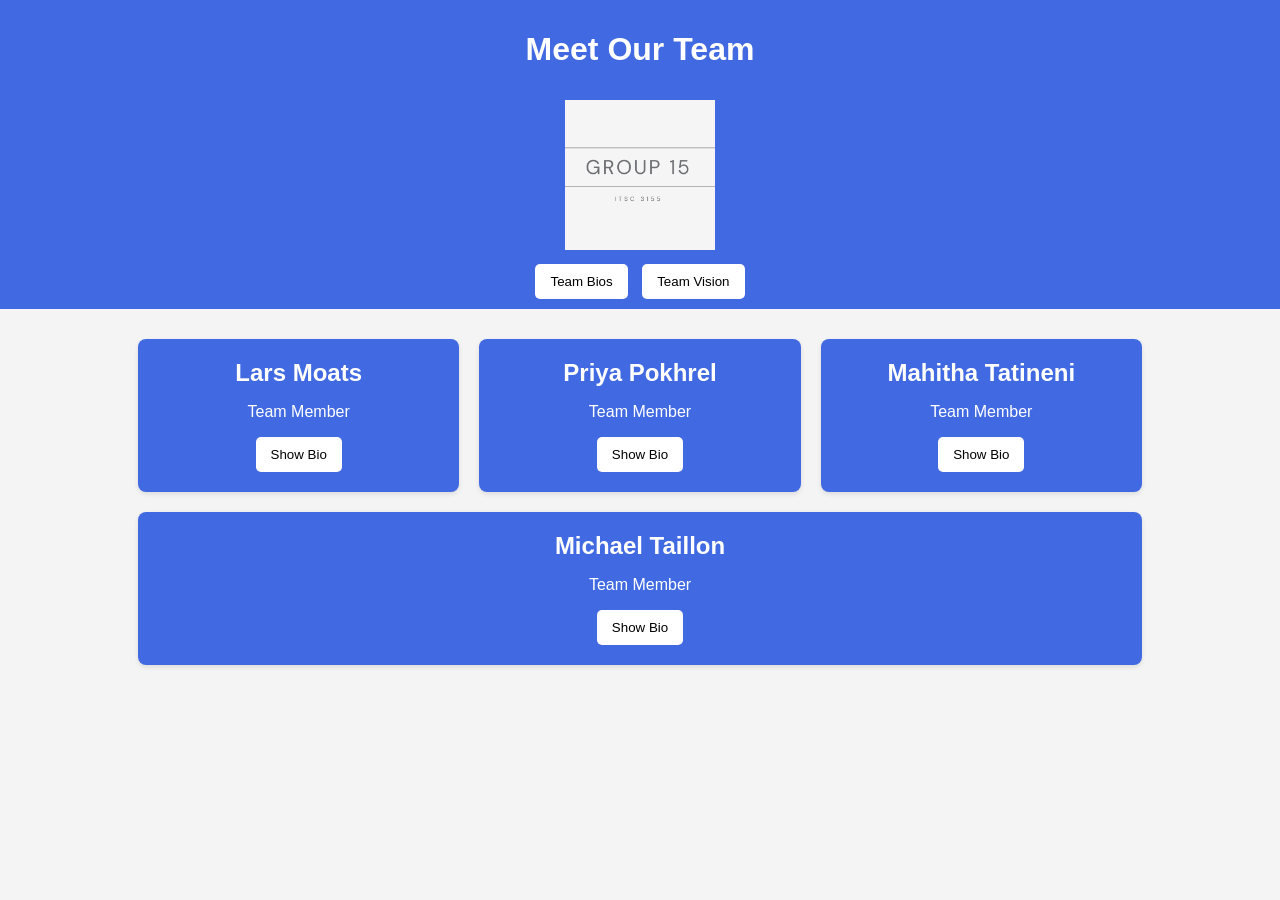
<file: group_bio_template/index.html>
<!DOCTYPE html>
<html lang="en">
<head>
    <meta charset="UTF-8">
    <meta name="viewport" content="width=device-width, initial-scale=1.0">
    <title>Team Bio</title>
    <link rel="stylesheet" href="styles.css"> <!-- Link to external CSS file -->
</head>
<body>

<header>
    <h1>Meet Our Team</h1>
    <!-- Example team logo -->
    <img src="img/canva-logo.jpg" alt="Team Logo" class="team-logo">

    <!-- Navigation menu to switch between sections -->
    <nav>
        <button onclick="showSection('bios')">Team Bios</button>
        <button onclick="showSection('vision')">Team Vision</button>
    </nav>
</header>

<!-- Team bios section (default section) -->
<div id="bios" class="container">
    <!-- Each card represents an individual team member -->
    <div class="card">
        <h2>Lars Moats</h2>
        <p>Team Member</p>
        <button onclick="toggleBio('bio1')">Show Bio</button>
        <p id="bio1" class="bio"></p>
    </div>
    <div class="card">
        <h2>Priya Pokhrel</h2>
        <p>Team Member</p>
        <button onclick="toggleBio('bio2')">Show Bio</button>
        <div id="bio2" class="bio">
            <img class="profile-photo" src="img/priya.jpg" alt="Priya Pokhrel" class="profile-photo">
            <p>Priya is a computer science and bioinformatics student.</p>
        </div>
    </div>
    <div class="card">
        <h2>Mahitha Tatineni</h2>
        <p>Team Member</p>
        <button onclick="toggleBio('bio3')">Show Bio</button>
        <p id="bio3" class="bio"></p>
    </div>
    <div class="card">
        <h2>Michael Taillon</h2>
        <p>Team Member</p>
        <button onclick="toggleBio('bio4')">Show Bio</button>
        <div id="bio4" class="bio">
            <img class="profile-photo" src="img/michael.png" alt="Michael Taillon" class="profile-photo">
            <p>Michael is a computer science student.</p>
        </div>
    </div>
</div>

<!-- Team vision/mission statement section (hidden by default) -->
<div id="vision" class="container" style="display: none;">
    <h2>Our Mission Statement</h2>
    <p>We strive to work together effectively and efficiently to create positive outcomes for our clients.</p>
</div>

<script src="script.js"></script> <!-- Link to external JavaScript file -->

</body>
</html>
</file>
<file: group_bio_template/styles.css>
/* General page styling */
body {
    font-family: Arial, sans-serif;
    background-color: #f4f4f4;
    margin: 0;
    padding: 0;
}

/* Header section styling */
header {
    background: #4169E1;
    color: #fff;
    padding: 10px 0;
    text-align: center;
}

/* Styling for team logo image */
.team-logo {
    width: 150px; /* Adjust the size as needed */
    margin-top: 10px;
}

/* Menu button styling */
header nav {
    margin-top: 10px;
}

header nav button {
    background: #FFF;
    color: black;
    border: none;
    padding: 10px 15px;
    border-radius: 5px;
    cursor: pointer;
    margin: 0 5px;
}

header nav button:hover {
    background: #333;
    color: white;
}

/* Flex container for team bios and vision sections */
.container {
    width: 80%;
    margin: 20px auto;
    display: flex;
    flex-wrap: wrap;
    justify-content: space-between;
}

/* Card styling for individual team bios */
.card {
    background: #4169E1;
    color: white;
    border-radius: 8px;
    box-shadow: 0 2px 5px rgba(0, 0, 0, 0.1);
    margin: 10px;
    padding: 20px;
    flex: 1 1 calc(30% - 40px);
    text-align: center;
    transition: transform 0.2s;
}

.card:hover {
    transform: scale(1.05);
}

h2 {
    margin: 0 0 10px;
}

/* Initially hide bio details */
.bio {
    display: none;
    margin-top: 10px;
    color: #ffffff;
}

/* Button styling */
button {
    background: #FFFFFF;
    color: black;
    border: none;
    padding: 10px 15px;
    border-radius: 5px;
    cursor: pointer;
}

button:hover {
    background: #333;
    color: white;
}

/* This is some styling for a profile picture, if anyone wants to include it.*/
.profile-photo {
    margin-top: 10px;
    width: 120px;
    height: 120px;
    object-fit: cover;
}
/* I included an effect to cover the requirements */
.profile-photo:hover {
    transform: scale(1.1);
}
</file>
<file: Group_Webpage/styles.css>
/* General page styling */
body {
    font-family: Arial, sans-serif;
    background-color: #f4f4f4;
    margin: 0;
    padding: 0;
}

/* Header section styling */
header {
    background: #4169E1;
    color: #fff;
    padding: 10px 0;
    text-align: center;
}

/* Styling for team logo image */
.team-logo {
    width: 150px; /* Adjust the size as needed */
    margin-top: 10px;
}

/* Menu button styling */
header nav {
    margin-top: 10px;
}

header nav button {
    background: #FFF;
    color: black;
    border: none;
    padding: 10px 15px;
    border-radius: 5px;
    cursor: pointer;
    margin: 0 5px;
}

header nav button:hover {
    background: #333;
    color: white;
}

/* Flex container for team bios and vision sections */
.container {
    width: 80%;
    margin: 20px auto;
    display: flex;
    flex-wrap: wrap;
    justify-content: space-between;
}

/* Card styling for individual team bios */
.card {
    background: #4169E1;
    color: white;
    border-radius: 8px;
    box-shadow: 0 2px 5px rgba(0, 0, 0, 0.1);
    margin: 10px;
    padding: 20px;
    flex: 1 1 calc(30% - 40px);
    text-align: center;
    transition: transform 0.2s;
}

.card:hover {
    transform: scale(1.05);
}

h2 {
    margin: 0 0 10px;
}

/* Initially hide bio details */
.bio {
    display: none;
    margin-top: 10px;
    color: #ffffff;
}

/* Button styling */
button {
    background: #FFFFFF;
    color: black;
    border: none;
    padding: 10px 15px;
    border-radius: 5px;
    cursor: pointer;
}

button:hover {
    background: #333;
    color: white;
}

/* This is some styling for a profile picture, if anyone wants to include it.*/
.profile-photo {
    margin-top: 10px;
    width: 120px;
    height: 120px;
    object-fit: cover;
}
/* I included an effect to cover the requirements */
.profile-photo:hover {
    transform: scale(1.1);
}
</file>
